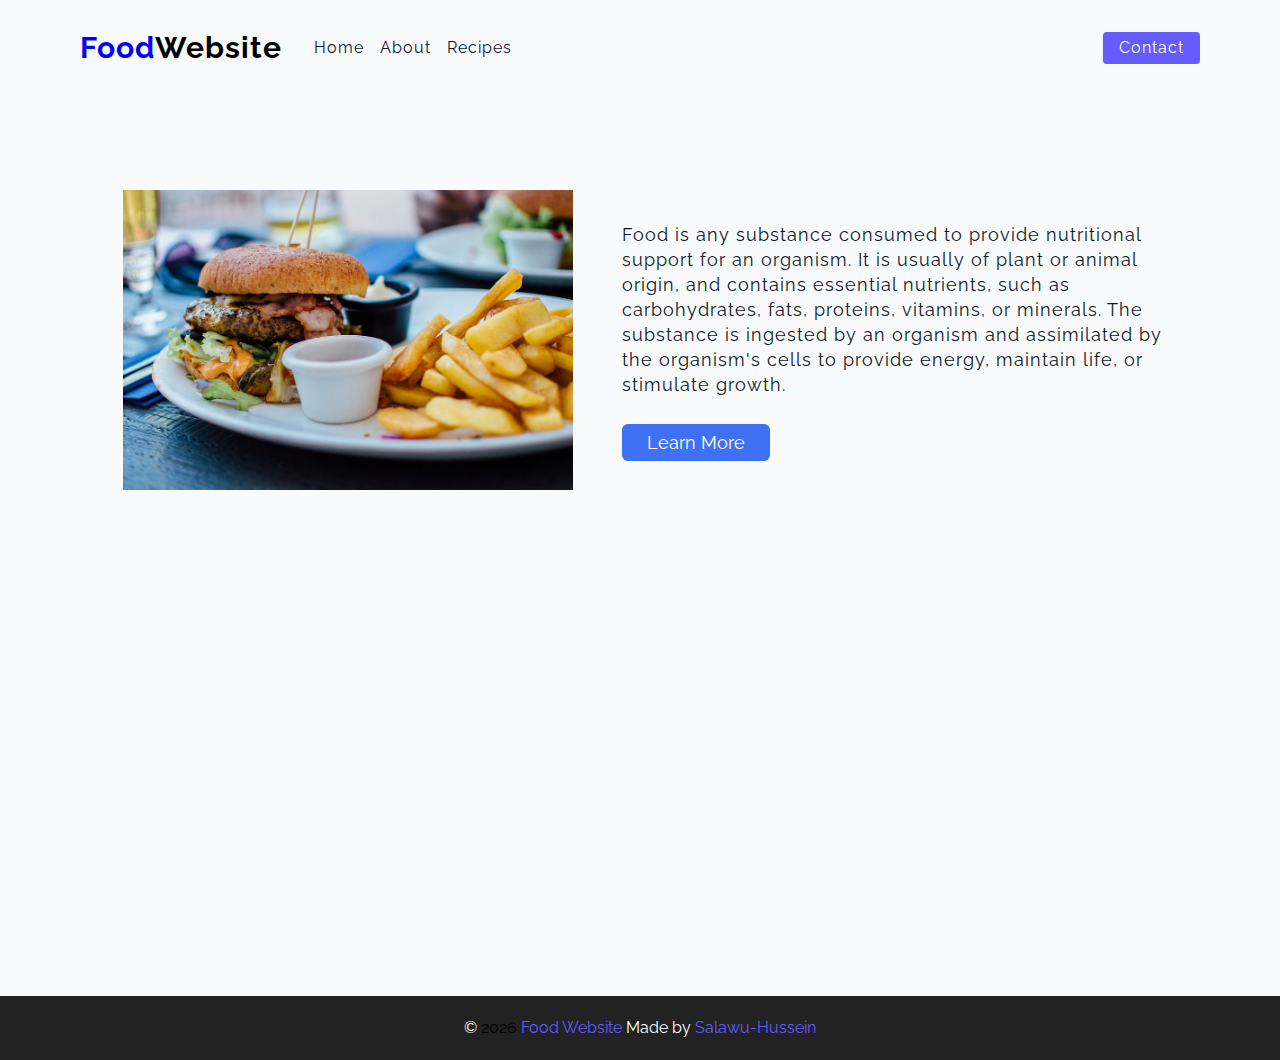
<file: About.html>
<!DOCTYPE html>
<html lang="en">
  <head>
    <meta charset="UTF-8" />
    <meta name="viewport" content="width=device-width, initial-scale=1.0" />
    <title>Food Website</title>
    <link rel="stylesheet" href="./css/style.css" />
    <link rel="stylesheet" href="./css/style-2.css" />
    <link
      rel="shortcut icon"
      href="[data-uri]"
      type="image/x-icon"
    />
    <!-- font -->
    <link rel="preconnect" href="https://fonts.googleapis.com" />
    <link rel="preconnect" href="https://fonts.gstatic.com" crossorigin />
    <link
      href="https://fonts.googleapis.com/css2?family=Raleway&display=swap"
      rel="stylesheet"
    />
    <link
      rel="stylesheet"
      href="https://cdnjs.cloudflare.com/ajax/libs/font-awesome/6.3.0/css/all.min.css"
      integrity="   sha512-SzlrxWUlpfuzQ+pcUCosxcglQRNAq/DZjVsC0lE40xsADsfeQoEypE+enwcOiGjk/bSuGGKHEyjSoQ1zVisanQ=="
      crossorigin="anonymous"
      referrerpolicy="no-referrer"
    />
    <!-- ===== Boxicons CSS ===== -->
    <link
      href="https://unpkg.com/boxicons@2.1.1/css/boxicons.min.css"
      rel="stylesheet"
    />
  </head>
  <body>
    <nav class="navbar">
      <div class="nav-center">
        <div class="nav-header">
          <a href="index.html" class="nav-logo">
            <h2 class="logo">Food<span>Website</span></h2>
          </a>
          <button class="nav-btn btn">
            <i class="fa-sharp fa-solid fa-bars"></i>
          </button>
        </div>
        <div class="nav-links">
          <a href="index.html" class="nav-link"
            ><i class="fa-solid fa-house fa-bounce"></i> home
          </a>
          <a href="About.html" class="nav-link">
            <i class="fa-sharp fa-solid fa-address-card fa-bounce"></i> about
          </a>
          <a href="Recipes.html" class="nav-link"
            ><i class="fa-solid fa-bowl-food fa-bounce"></i> recipes
          </a>

          <div class="nav-link contact-link">
            <a href="Contact.html" class="btn"
              ><i class="fa-solid fa-phone"></i> contact
            </a>
          </div>
        </div>
      </div>
    </nav>

    <section class="about-us">
      <div class="about">
        <img src="./images/bg.jpeg" class="pic" />
        <div class="text">
          <p>
            Food is any substance consumed to provide nutritional support for an
            organism. It is usually of plant or animal origin, and contains
            essential nutrients, such as carbohydrates, fats, proteins,
            vitamins, or minerals. The substance is ingested by an organism and
            assimilated by the organism's cells to provide energy, maintain
            life, or stimulate growth.
          </p>
          <div class="data">
            <a
              href="https://99designs.com/inspiration/websites/food"
              class="hire"
              >Learn More</a
            >
          </div>
        </div>
      </div>
    </section>

    <footer class="page-footer">
      <p>
        &copy; <span id="date"></span>
        <span class="footer-logo">Food Website</span> Made by
        <a href="https://github.com/husseinjedi">Salawu-Hussein</a>
      </p>
    </footer>
    <script src="./js/script.js"></script>
  </body>
</html>
</file>
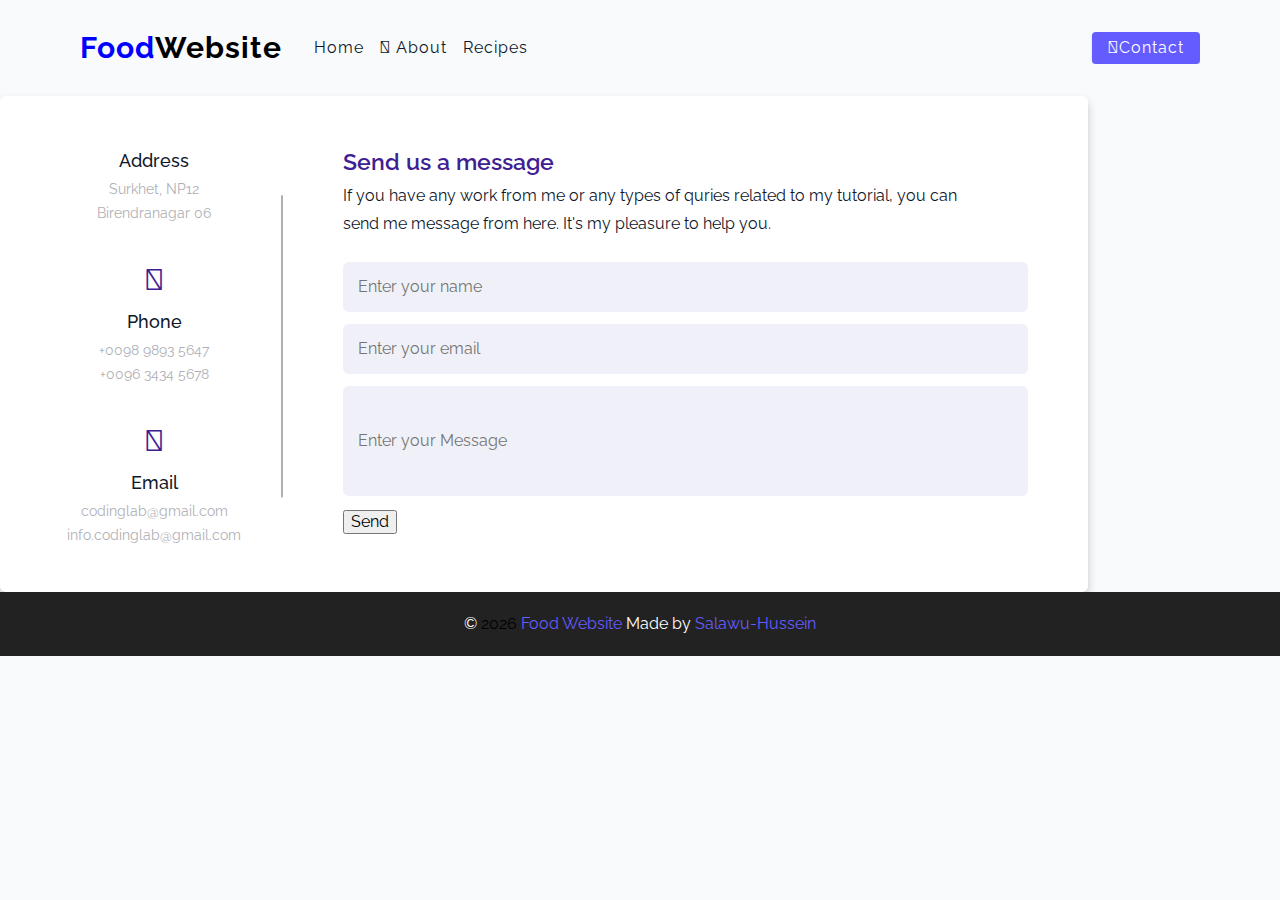
<file: Contact.html>
<!DOCTYPE html>
<html lang="en">
  <head>
    <meta charset="UTF-8" />
    <meta name="viewport" content="width=device-width, initial-scale=1.0" />
    <title>Food Website</title>
    <link rel="stylesheet" href="./css/style.css" />
    <link rel="stylesheet" href="./css/style-2.css" />
    <link
      rel="shortcut icon"
      href="[data-uri]"
      type="image/x-icon"
    />
    <!-- font -->
    <link rel="preconnect" href="https://fonts.googleapis.com" />
    <link rel="preconnect" href="https://fonts.gstatic.com" crossorigin />
    <link
      href="https://fonts.googleapis.com/css2?family=Raleway&display=swap"
      rel="stylesheet"
    />
    <link
      rel="stylesheet"
      href="https://cdnjs.cloudflare.com/ajax/libs/font-awesome/6.3.0/css/all.min.css"
      integrity="   sha512-SzlrxWUlpfuzQ+pcUCosxcglQRNAq/DZjVsC0lE40xsADsfeQoEypE+enwcOiGjk/bSuGGKHEyjSoQ1zVisanQ=="
      crossorigin="anonymous"
      referrerpolicy="no-referrer"
    />
    <!-- ===== Boxicons CSS ===== -->
    <link
      href="https://unpkg.com/boxicons@2.1.1/css/boxicons.min.css"
      rel="stylesheet"
    />
    <link
      rel="stylesheet"
      href="https://cdnjs.cloudflare.com/ajax/libs/font-awesome/5.15.2/css/all.min.css"
    />
  </head>
  <body>
    <nav class="navbar">
      <div class="nav-center">
        <div class="nav-header">
          <a href="index.html" class="nav-logo">
            <h2 class="logo">Food<span>Website</span></h2>
          </a>
          <button class="nav-btn btn">
            <i class="fa-sharp fa-solid fa-bars"></i>
          </button>
        </div>
        <div class="nav-links">
          <a href="index.html" class="nav-link"
            ><i class="fa-solid fa-house fa-bounce"></i> home
          </a>
          <a href="About.html" class="nav-link">
            <i class="fa-sharp fa-solid fa-address-card fa-bounce"></i> about
          </a>
          <a href="Recipes.html" class="nav-link"
            ><i class="fa-solid fa-bowl-food fa-bounce"></i> recipes
          </a>

          <div class="nav-link contact-link">
            <a href="Contact.html" class="btn"
              ><i class="fa-sharp fa-solid fa-phone fa-bounce"></i>contact
            </a>
          </div>
        </div>
      </div>
    </nav>

    <div class="container">
      <div class="content">
        <div class="left-side">
          <div class="address details">
            <i class="fa-solid fa-location-dot fa-bounce"></i>
            <div class="topic">Address</div>
            <div class="text-one">Surkhet, NP12</div>
            <div class="text-two">Birendranagar 06</div>
          </div>
          <div class="phone details">
            <i class="fa-sharp fa-solid fa-phone fa-bounce"></i>
            <div class="topic">Phone</div>
            <div class="text-one">+0098 9893 5647</div>
            <div class="text-two">+0096 3434 5678</div>
          </div>
          <div class="email details">
            <i class="fa-sharp fa-solid fa-envelope fa-bounce"></i>
            <div class="topic">Email</div>
            <div class="text-one">codinglab@gmail.com</div>
            <div class="text-two">info.codinglab@gmail.com</div>
          </div>
        </div>
        <div class="right-side">
          <div class="topic-text">Send us a message</div>
          <p>
            If you have any work from me or any types of quries related to my
            tutorial, you can send me message from here. It's my pleasure to
            help you.
          </p>
          <form action="https://formspree.io/f/xgejkqbg" method="POST">
            <div class="input-box">
              <input type="text" placeholder="Enter your name" />
            </div>
            <div class="input-box">
              <input type="text" placeholder="Enter your email" />
            </div>
            <div class="input-box message-box">
              <input type="text" placeholder="Enter your Message" />
            </div>
            <button type="submit">Send</button>
          </form>
        </div>
      </div>
    </div>

    <footer class="page-footer">
      <p>
        &copy; <span id="date"></span>
        <span class="footer-logo">Food Website</span> Made by
        <a href="https://github.com/husseinjedi">Salawu-Hussein</a>
      </p>
    </footer>
    <script src="./js/script.js"></script>
  </body>
</html>
</file>
<file: css/style.css>
*,
::after,
::before {
  box-sizing: border-box;
}

html {
  font-size: 100%;
}

:root {
  --primary-100: #e2e0f7;
  --primary-200: #c1beff;
  --primary-300: #a29dff;
  --primary-400: #837dff;
  --primary-500: #645cff;
  --primary-600: #504acc;
  --primary-700: #3c3799;
  --primary-800: #282566;
  --primary-900: #141233;

  --grey-50: #f8fafc;
  --grey-100: #f1f5f9;
  --grey-200: #e2e8f0;
  --grey-300: #cbd5e1;
  --grey-400: #94a3b8;
  --grey-500: #64748b;
  --grey-600: #475569;
  --grey-700: #334155;
  --grey-800: #1e293b;
  --grey-900: #0f172a;
  --black: #222;
  --white: #fff;
  --red-light: #f8d7da;
  --red-dark: #842029;
  --green-light: #d1e7dd;
  --green-dark: #0f5132;

  --headingFont: "Raleway", monospace;
  --bodyFont: "Raleway", monospace;
  --smallText: 0.7em;
  --backgroundColor: var(--grey-50);
  --textColor: var(--grey-900);
  --borderRadius: 0.25rem;
  --letterSpacing: 1px;
  --transition: 0.3s ease-in-out all;
  --max-width: 1120px;
  --fixed-width: 600px;

  --shadow-1: 0 1px 3px 0 rgba(0, 0, 0, 0.1), 0 1px 2px 0 rgba(0, 0, 0, 0.06);
  --shadow-2: 0 4px 6px -1px rgba(0, 0, 0, 0.1),
    0 2px 4px -1px rgba(0, 0, 0, 0.06);
  --shadow-3: 0 10px 15px -3px rgba(0, 0, 0, 0.1),
    0 4px 6px -2px rgba(0, 0, 0, 0.05);
  --shadow-4: 0 20px 25px -5px rgba(0, 0, 0, 0.1),
    0 10px 10px -5px rgba(0, 0, 0, 0.04);
}

/* custom scrollbar */
::-webkit-scrollbar {
  width: 15px;
}
::-webkit-scrollbar-track {
  background: #d1e5ff;
}
::-webkit-scrollbar-thumb {
  background: linear-gradient(#642bff, #ff22e6);
  border-radius: 10px;
}

body {
  background: var(--backgroundColor);
  font-family: var(--bodyFont);
  font-weight: 400;
  line-height: 1.75;
  color: var(--textColor);
}

p {
  margin-top: 0;
  margin-bottom: 1.5rem;
  max-width: 40em;
}

h1,
h2,
h3,
h4,
h5 {
  margin: 0;
  margin-bottom: 1.38rem;
  font-family: var(--headingFont);
  font-weight: 400;
  line-height: 1.3;
  text-transform: capitalize;
  letter-spacing: var(--letterSpacing);
}

h1 {
  margin-top: 0;
  font-size: 3.052rem;
}

h2 {
  font-size: 2.441rem;
}

h3 {
  font-size: 1.953rem;
}

h4 {
  font-size: 1.563rem;
}

h5 {
  font-size: 1.25rem;
}

small,
.text-small {
  font-size: var(--smallText);
}

a {
  text-decoration: none;
}
ul {
  list-style-type: none;
  padding: 0;
}

.img {
  width: 100%;
  display: block;
  object-fit: cover;
}

/* buttons */

.btn {
  cursor: pointer;
  color: var(--white);
  background: var(--primary-500);
  border: transparent;
  border-radius: var(--borderRadius);
  letter-spacing: var(--letterSpacing);
  padding: 0.375rem 0.75rem;
  box-shadow: var(--shadow-1);
  transition: var(--transtion);
  text-transform: capitalize;
  display: inline-block;
}
.btn:hover {
  background: var(--primary-700);
  box-shadow: var(--shadow-3);
}
.btn-hipster {
  color: var(--primary-500);
  background: var(--primary-200);
}
.btn-hipster:hover {
  color: var(--primary-200);
  background: var(--primary-700);
}
.btn-block {
  width: 100%;
}

/* NAVBAR */
.navbar {
  display: flex;
  align-items: center;
  justify-content: center;
}
.nav-center {
  width: 90vw;
  max-width: var(--max-width);
}
.nav-header {
  height: 6rem;
  display: flex;
  justify-content: space-between;
  align-items: center;
}
.nav-header img {
  width: 200px;
}
.nav-logo {
  display: flex;
  align-items: flex-end;
}
.logo {
  margin-top: 21px;
  font-size: 30px;
  color: blue;
  font-weight: bold;
}
span {
  color: black;
}
.nav-btn {
  padding: 0.15rem 0.75rem;
}
.nav-btn i {
  font-size: 1.25rem;
}
.nav-links {
  height: 0;
  overflow: hidden;
  display: flex;
  flex-direction: column;
  transition: var(--transition);
}
.show-links {
  height: 23.9375rem;
}

.nav-link {
  display: block;
  text-align: center;
  font-size: 1.25rem;
  text-transform: capitalize;
  color: var(--grey-900);
  letter-spacing: var(--letterSpacing);
  padding: 1rem 0;
  border-top: 1px solid var(--grey-500);
  transition: var(--transition);
}
.nav-link:hover {
  color: var(--primary-500);
}

.contact-link a {
  padding: 0.15rem 1rem;
}

@media screen and (min-width: 992px) {
  .navbar {
    height: 6rem;
  }
  .nav-center {
    display: flex;
    align-items: center;
  }
  .nav-header {
    padding: 0;
    margin-right: 2rem;
    height: auto;
  }

  .nav-btn {
    display: none;
  }
  .nav-links {
    height: auto !important;
    flex-direction: row;
    align-items: center;
    width: 100%;
  }
  .nav-link {
    padding: 0;
    border-top: none;
    margin-right: 1rem;
    font-size: 1rem;
  }
  .contact-link {
    margin-right: 0;
    margin-left: auto;
  }
}

.page {
  width: 90vw;
  max-width: var(--max-width);
  margin: 0 auto;
}
.page {
  padding-top: 2rem;
  min-height: calc(100vh - (6rem + 4rem));
}

.page-footer {
  text-align: center;
  height: 4rem;
  display: flex;
  align-items: center;
  justify-content: center;
  background: var(--black);
  color: var(--white);
}
.page-footer h5 {
  margin-top: 0;
  margin-bottom: 0;
}
.page-footer p {
  margin-bottom: 0;
}
.page-footer .footer-logo,
.page-footer a {
  color: var(--primary-500);
}

.hero {
  height: 40vh;
  position: relative;
  margin-bottom: 2rem;
  background: url("../images/bg.jpeg") center/cover no-repeat;
  border-radius: var(--borderRadius);
}
.hero-container {
  position: absolute;
  top: 0;
  left: 0;
  width: 100%;
  height: 100%;
  display: flex;
  align-items: center;
  justify-content: center;
  background: rgba(0, 0, 0, 0.4);
  border-radius: var(--borderRadius);
}
.hero-text {
  color: var(--white);
  text-align: center;
}

@media only screen and (min-width: 768px) {
  .hero-text h1 {
    font-size: 4rem;
    margin-bottom: 0;
  }
}

/*
=============== 
Products 
===============
*/

.recipes-container {
  display: grid;
  gap: 2rem 1rem;
}

.recipes-list {
  display: grid;
  gap: 2rem 1rem;
  padding-bottom: 3rem;
}
.tags-container {
  order: 1;
  display: flex;
  flex-direction: column;
  padding-bottom: 3rem;
  /* background: blue; */
}
.tags-container h4 {
  margin-bottom: 0.5rem;
  font-weight: 500;
}
.tags-list {
  display: grid;
  grid-template-columns: 1fr 1fr 1fr;
}
.tags-list a {
  text-transform: capitalize;
  display: block;
  color: var(--grey-500);
  transition: var(--transition);
}
.tags-list a:hover {
  color: var(--primary-500);
}
.recipe {
  display: block;
}
.recipe-img {
  height: 15rem;
  border-radius: var(--borderRadius);
  margin-bottom: 1rem;
}
.recipe h5 {
  margin-bottom: 0;
  margin-top: 0.25rem;
  line-height: 1;
  color: var(--grey-700);
}
.recipe p {
  margin-bottom: 0;
  line-height: 1;
  color: var(--grey-500);
  margin-top: 0.5rem;
  letter-spacing: var(--letterSpacing);
}
@media screen and (min-width: 576px) {
  .recipes-list {
    grid-template-columns: 1fr 1fr;
  }
  .recipe-img {
    height: 10rem;
  }
}

@media screen and (min-width: 992px) {
  .recipes-container {
    grid-template-columns: 200px 1fr;
    gap: 1rem;
  }
  .recipes-list {
    grid-template-columns: 1fr 1fr;
  }

  .recipe p {
    font-size: 0.85rem;
  }
  .tags-container {
    order: 0;
    background: white;
  }
  .tags-list {
    display: grid;
    grid-template-columns: 1fr;
  }
}

@media screen and (min-width: 1200px) {
  .recipe h5 {
    font-size: 1.15rem;
  }
  .recipes-list {
    grid-template-columns: 1fr 1fr 1fr;
  }
}

/*
=============== 
Single Poduct
===============
*/

.recipe-hero {
  display: grid;
  gap: 3rem;
}

.recipe-hero-img {
  height: 300px;
  border-radius: var(--borderRadius);
}
.recipe-info p {
  color: var(--grey-600);
}
.recipe-icons {
  display: grid;
  grid-template-columns: repeat(3, 1fr);
  gap: 1rem;
  margin: 2rem 0;
  text-align: center;
}
.recipe-icons i {
  font-size: 1.5rem;
  color: var(--primary-500);
}
.recipe-icons h5,
.recipe-icons p {
  margin-bottom: 0;
  font-size: 0.85em;
}

.recipe-icons p {
  color: var(--grey-600);
}
.recipe-tags {
  display: flex;
  align-items: center;
  flex-wrap: wrap;
  font-size: 0.7em;
  font-weight: 600;
}
.recipe-tags a {
  background: var(--primary-500);
  border-radius: var(--borderRadius);
  color: var(--white);
  padding: 0.05rem 0.5rem;
  margin: 0 0.25rem;
  text-transform: capitalize;
}
@media screen and (min-width: 992px) {
  .recipe-hero {
    grid-template-columns: 4fr 5fr;
    align-items: center;
  }
}
.recipe-content {
  padding: 3rem 0;
  display: grid;
  gap: 2rem 5rem;
}
@media screen and (min-width: 992px) {
  .recipe-content {
    grid-template-columns: 2fr 1fr;
  }
}
.single-instruction header {
  display: grid;
  grid-template-columns: auto 1fr;
  gap: 1.5rem;
  align-items: center;
}
.single-instruction header p {
  text-transform: uppercase;
  font-weight: 600;
  color: var(--primary-500);
  margin-bottom: 0;
}
.single-instruction > p {
  color: var(--grey-700);
}

.single-instruction header div {
  height: 2px;
  background: var(--grey-300);
}

.second-column {
  display: grid;
  row-gap: 2rem;
}

.single-ingredient {
  border-bottom: 2px solid var(--grey-300);
  padding-bottom: 0.75rem;
  color: var(--grey-700);
}
.single-tool {
  border-bottom: 2px solid var(--grey-300);
  padding-bottom: 0.75rem;
  color: var(--primary-500);
  text-transform: capitalize;
}

/*
=============== 
About Page
===============
*/

.about-page h2 {
  text-transform: none;
  font-weight: bold;
}
.about-page {
  display: grid;
  gap: 2rem 4rem;
  padding-bottom: 3rem;
}
.about-img {
  border-radius: var(--borderRadius);
  height: 300px;
}

@media screen and (min-width: 992px) {
  .about-page {
    grid-template-columns: 1fr 1fr;
    grid-template-rows: 400px;
    align-items: center;
  }
  .about-img {
    height: 100%;
  }
}

.featured-title {
  text-align: center;
}

.button a {
  position: fixed;
  bottom: 20px;
  right: 20px;
  color: #fff;
  background: #2980b9;
  padding: 7px 12px;
  font-size: 18px;
  border-radius: 6px;
  box-shadow: rgba(0, 0, 0, 0.15);
}

.about-us {
  height: 100vh;
  width: 100%;
  padding: 90px 0;
}
.pic {
  width: 450px;
  height: 300px;
  transition: all 1s;
  margin: 4px;
}
.pic:hover {
  transform: scale(1.1);
}
.about {
  width: 1130px;
  max-width: 85%;
  margin: 0 auto;
  display: flex;
  align-items: center;
  justify-content: space-around;
}
.text {
  width: 540px;
}
.text h2 {
  font-size: 90px;
  font-weight: 600;
  margin-bottom: 10px;
}
.text h5 {
  font-size: 22px;
  font-weight: 500;
  margin-bottom: 20px;
}

.text p {
  font-size: 18px;
  line-height: 25px;
  letter-spacing: 1px;
}
.data {
  margin-top: 30px;
}
.hire {
  font-size: 18px;
  background: #4070f4;
  color: #fff;
  text-decoration: none;
  border: none;
  padding: 8px 25px;
  border-radius: 6px;
  transition: 0.5s;
}
.hire:hover {
  background: #000;
  border: 1px solid #4070f4;
}
</file>
<file: css/style-2.css>
/*! normalize.css v8.0.1 | MIT License | github.com/necolas/normalize.css */

/* Document
   ========================================================================== */

/**
 * 1. Correct the line height in all browsers.
 * 2. Prevent adjustments of font size after orientation changes in iOS.
 */

html {
  line-height: 1.15; /* 1 */
  -webkit-text-size-adjust: 100%; /* 2 */
}

/* Sections
     ========================================================================== */

/**
   * Remove the margin in all browsers.
   */

body {
  margin: 0;
}

/**
   * Render the `main` element consistently in IE.
   */

main {
  display: block;
}

/**
   * Correct the font size and margin on `h1` elements within `section` and
   * `article` contexts in Chrome, Firefox, and Safari.
   */

h1 {
  font-size: 2em;
  margin: 0.67em 0;
}

/* Grouping content
     ========================================================================== */

/**
   * 1. Add the correct box sizing in Firefox.
   * 2. Show the overflow in Edge and IE.
   */

hr {
  box-sizing: content-box; /* 1 */
  height: 0; /* 1 */
  overflow: visible; /* 2 */
}

/**
   * 1. Correct the inheritance and scaling of font size in all browsers.
   * 2. Correct the odd `em` font sizing in all browsers.
   */

pre {
  font-family: monospace, monospace; /* 1 */
  font-size: 1em; /* 2 */
}

/* Text-level semantics
     ========================================================================== */

/**
   * Remove the gray background on active links in IE 10.
   */

a {
  background-color: transparent;
}

/**
   * 1. Remove the bottom border in Chrome 57-
   * 2. Add the correct text decoration in Chrome, Edge, IE, Opera, and Safari.
   */

abbr[title] {
  border-bottom: none; /* 1 */
  text-decoration: underline; /* 2 */
  text-decoration: underline dotted; /* 2 */
}

/**
   * Add the correct font weight in Chrome, Edge, and Safari.
   */

b,
strong {
  font-weight: bolder;
}

/**
   * 1. Correct the inheritance and scaling of font size in all browsers.
   * 2. Correct the odd `em` font sizing in all browsers.
   */

code,
kbd,
samp {
  font-family: monospace, monospace; /* 1 */
  font-size: 1em; /* 2 */
}

/**
   * Add the correct font size in all browsers.
   */

small {
  font-size: 80%;
}

/**
   * Prevent `sub` and `sup` elements from affecting the line height in
   * all browsers.
   */

sub,
sup {
  font-size: 75%;
  line-height: 0;
  position: relative;
  vertical-align: baseline;
}

sub {
  bottom: -0.25em;
}

sup {
  top: -0.5em;
}

/* Embedded content
     ========================================================================== */

/**
   * Remove the border on images inside links in IE 10.
   */

img {
  border-style: none;
}

/* Forms
     ========================================================================== */

/**
   * 1. Change the font styles in all browsers.
   * 2. Remove the margin in Firefox and Safari.
   */

button,
input,
optgroup,
select,
textarea {
  font-family: inherit; /* 1 */
  font-size: 100%; /* 1 */
  line-height: 1.15; /* 1 */
  margin: 0; /* 2 */
}

/**
   * Show the overflow in IE.
   * 1. Show the overflow in Edge.
   */

button,
input {
  /* 1 */
  overflow: visible;
}

/**
   * Remove the inheritance of text transform in Edge, Firefox, and IE.
   * 1. Remove the inheritance of text transform in Firefox.
   */

button,
select {
  /* 1 */
  text-transform: none;
}

/**
   * Correct the inability to style clickable types in iOS and Safari.
   */

button,
[type="button"],
[type="reset"],
[type="submit"] {
  -webkit-appearance: button;
}

/**
   * Remove the inner border and padding in Firefox.
   */

button::-moz-focus-inner,
[type="button"]::-moz-focus-inner,
[type="reset"]::-moz-focus-inner,
[type="submit"]::-moz-focus-inner {
  border-style: none;
  padding: 0;
}

/**
   * Restore the focus styles unset by the previous rule.
   */

button:-moz-focusring,
[type="button"]:-moz-focusring,
[type="reset"]:-moz-focusring,
[type="submit"]:-moz-focusring {
  outline: 1px dotted ButtonText;
}

/**
   * Correct the padding in Firefox.
   */

fieldset {
  padding: 0.35em 0.75em 0.625em;
}

/**
   * 1. Correct the text wrapping in Edge and IE.
   * 2. Correct the color inheritance from `fieldset` elements in IE.
   * 3. Remove the padding so developers are not caught out when they zero out
   *    `fieldset` elements in all browsers.
   */

legend {
  box-sizing: border-box; /* 1 */
  color: inherit; /* 2 */
  display: table; /* 1 */
  max-width: 100%; /* 1 */
  padding: 0; /* 3 */
  white-space: normal; /* 1 */
}

/**
   * Add the correct vertical alignment in Chrome, Firefox, and Opera.
   */

progress {
  vertical-align: baseline;
}

/**
   * Remove the default vertical scrollbar in IE 10+.
   */

textarea {
  overflow: auto;
}

/**
   * 1. Add the correct box sizing in IE 10.
   * 2. Remove the padding in IE 10.
   */

[type="checkbox"],
[type="radio"] {
  box-sizing: border-box; /* 1 */
  padding: 0; /* 2 */
}

/**
   * Correct the cursor style of increment and decrement buttons in Chrome.
   */

[type="number"]::-webkit-inner-spin-button,
[type="number"]::-webkit-outer-spin-button {
  height: auto;
}

/**
   * 1. Correct the odd appearance in Chrome and Safari.
   * 2. Correct the outline style in Safari.
   */

[type="search"] {
  -webkit-appearance: textfield; /* 1 */
  outline-offset: -2px; /* 2 */
}

/**
   * Remove the inner padding in Chrome and Safari on macOS.
   */

[type="search"]::-webkit-search-decoration {
  -webkit-appearance: none;
}

/**
   * 1. Correct the inability to style clickable types in iOS and Safari.
   * 2. Change font properties to `inherit` in Safari.
   */

::-webkit-file-upload-button {
  -webkit-appearance: button; /* 1 */
  font: inherit; /* 2 */
}

/* Interactive
     ========================================================================== */

/*
   * Add the correct display in Edge, IE 10+, and Firefox.
   */

details {
  display: block;
}

/*
   * Add the correct display in all browsers.
   */

summary {
  display: list-item;
}

/* Misc
     ========================================================================== */

/**
   * Add the correct display in IE 10+.
   */

template {
  display: none;
}

/**
   * Add the correct display in IE 10.
   */

[hidden] {
  display: none;
}

.container {
  width: 85%;
  background: #fff;
  border-radius: 6px;
  padding: 20px 60px 30px 40px;
  box-shadow: 0 5px 10px rgba(0, 0, 0, 0.2);
}
.container .content {
  display: flex;
  align-items: center;
  justify-content: space-between;
}
.container .content .left-side {
  width: 25%;
  height: 100%;
  display: flex;
  flex-direction: column;
  align-items: center;
  justify-content: center;
  margin-top: 15px;
  position: relative;
}
.content .left-side::before {
  content: "";
  position: absolute;
  height: 70%;
  width: 2px;
  right: -15px;
  top: 50%;
  transform: translateY(-50%);
  background: #afafb6;
}
.content .left-side .details {
  margin: 14px;
  text-align: center;
}
.content .left-side .details i {
  font-size: 30px;
  color: #3e2093;
  margin-bottom: 10px;
}
.content .left-side .details .topic {
  font-size: 18px;
  font-weight: 500;
}
.content .left-side .details .text-one,
.content .left-side .details .text-two {
  font-size: 14px;
  color: #afafb6;
}
.container .content .right-side {
  width: 75%;
  margin-left: 75px;
}
.content .right-side .topic-text {
  font-size: 23px;
  font-weight: 600;
  color: #3e2093;
}
.right-side .input-box {
  height: 50px;
  width: 100%;
  margin: 12px 0;
}
.right-side .input-box input,
.right-side .input-box textarea {
  height: 100%;
  width: 100%;
  border: none;
  outline: none;
  font-size: 16px;
  background: #f0f1f8;
  border-radius: 6px;
  padding: 0 15px;
  resize: none;
}
.right-side .message-box {
  min-height: 110px;
}
.right-side .input-box textarea {
  padding-top: 6px;
}
.right-side .button {
  display: inline-block;
  margin-top: 12px;
}
.right-side .button input[type="button"] {
  color: #fff;
  font-size: 18px;
  outline: none;
  border: none;
  padding: 8px 16px;
  border-radius: 6px;
  background: #3e2093;
  cursor: pointer;
  transition: all 0.3s ease;
}
.button input[type="button"]:hover {
  background: #5029bc;
}
@media (max-width: 950px) {
  .container {
    width: 90%;
    padding: 30px 40px 40px 35px;
  }
  .container .content .right-side {
    width: 75%;
    margin-left: 55px;
  }
}
@media (max-width: 820px) {
  .container {
    margin: 40px 0;
    height: 100%;
  }
  .container .content {
    flex-direction: column-reverse;
  }
  .container .content .left-side {
    width: 100%;
    flex-direction: row;
    margin-top: 40px;
    justify-content: center;
    flex-wrap: wrap;
  }
  .container .content .left-side::before {
    display: none;
  }
  .container .content .right-side {
    width: 100%;
    margin-left: 0;
  }
}
</file>
